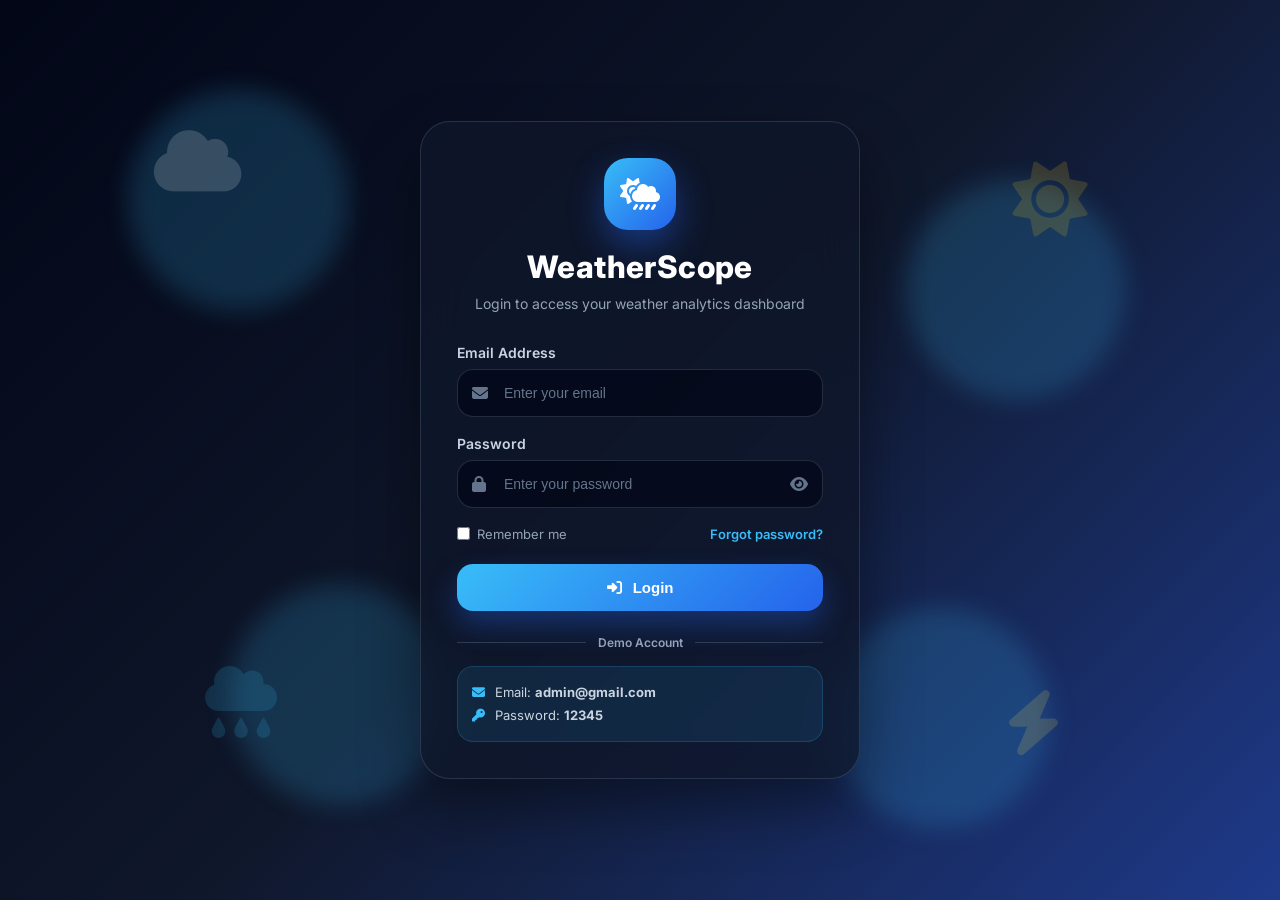
<file: index.html>
<!DOCTYPE html>
<html lang="en">

<head>
    <meta charset="UTF-8">
    <meta name="viewport" content="width=device-width, initial-scale=1.0">
    <title>Login | WeatherScope Pro</title>

    <link rel="stylesheet" href="login.css">

    <!-- Google Font -->
    <link href="https://fonts.googleapis.com/css2?family=Inter:wght@400;500;600;700;800&display=swap" rel="stylesheet">

    <!-- Font Awesome Icons -->
    <link rel="stylesheet" href="https://cdnjs.cloudflare.com/ajax/libs/font-awesome/6.5.0/css/all.min.css">
    <link rel="stylesheet" href="login.css">
    <script src="../js/login.js"></script>

</head>

<body>

    <!-- Background Animation -->
    <div class="login-bg">
        <span></span>
        <span></span>
        <span></span>
        <span></span>
    </div>

    <!-- Floating Weather Icons -->
    <div class="floating-icons">
        <i class="fa-solid fa-cloud icon-cloud"></i>
        <i class="fa-solid fa-sun icon-sun"></i>
        <i class="fa-solid fa-cloud-rain icon-rain"></i>
        <i class="fa-solid fa-bolt icon-bolt"></i>
    </div>

    <div class="login-container">

        <div class="login-card">

            <div class="logo-box">
                <div class="logo-icon">
                    <i class="fa-solid fa-cloud-sun-rain"></i>
                </div>

                <h1>WeatherScope</h1>
                <p>Login to access your weather analytics dashboard</p>
            </div>

            <form onsubmit="loginUser(event)">

                <div class="input-group">
                    <label>Email Address</label>

                    <div class="input-box">
                        <i class="fa-solid fa-envelope"></i>
                        <input type="email" id="email" placeholder="Enter your email" required>
                    </div>
                </div>

                <div class="input-group">
                    <label>Password</label>

                    <div class="input-box">
                        <i class="fa-solid fa-lock"></i>
                        <input type="password" id="password" placeholder="Enter your password" required>
                        <i class="fa-solid fa-eye password-toggle" onclick="togglePassword()"></i>
                    </div>
                </div>

                <div class="login-options">
                    <label>
                        <input type="checkbox" id="rememberMe">
                        Remember me
                    </label>

                    <a href="#" onclick="forgotPassword()">Forgot password?</a>
                </div>

                <button type="submit" class="login-btn">
                    <i class="fa-solid fa-right-to-bracket"></i>
                    Login
                </button>

                <div class="divider">
                    <span></span>
                    <p>Demo Account</p>
                    <span></span>
                </div>

                <div class="demo-box">
                    <p><i class="fa-solid fa-envelope"></i> Email: <b>admin@gmail.com</b></p>
                    <p><i class="fa-solid fa-key"></i> Password: <b>12345</b></p>
                </div>

            </form>

        </div>

    </div>

    <script src="js/login.js"></script>

</body>

</html>
</file>
<file: login.css>
* {
    margin: 0;
    padding: 0;
    box-sizing: border-box;
}

body {
    font-family: Inter, sans-serif;
    min-height: 100vh;
    background: linear-gradient(135deg, #020617, #0f172a, #1e3a8a);
    color: #e2e8f0;
    overflow: hidden;
}

/* Animated Background */
.login-bg {
    position: fixed;
    inset: 0;
    overflow: hidden;
    z-index: 0;
}

.login-bg span {
    position: absolute;
    width: 220px;
    height: 220px;
    background: rgba(56, 189, 248, 0.18);
    border-radius: 50%;
    filter: blur(12px);
    animation: floatBubble 10s infinite ease-in-out;
}

.login-bg span:nth-child(1) {
    top: 10%;
    left: 10%;
}

.login-bg span:nth-child(2) {
    top: 65%;
    left: 18%;
    animation-delay: 2s;
}

.login-bg span:nth-child(3) {
    top: 20%;
    right: 12%;
    animation-delay: 4s;
}

.login-bg span:nth-child(4) {
    bottom: 8%;
    right: 18%;
    animation-delay: 6s;
}

@keyframes floatBubble {
    0%, 100% {
        transform: translateY(0) scale(1);
    }

    50% {
        transform: translateY(-40px) scale(1.15);
    }
}

/* Floating Icons */
.floating-icons i {
    position: fixed;
    z-index: 1;
    opacity: 0.16;
    color: white;
    animation: floatingIcon 6s infinite ease-in-out;
}

.icon-cloud {
    top: 14%;
    left: 12%;
    font-size: 70px;
}

.icon-sun {
    top: 18%;
    right: 15%;
    font-size: 75px;
    color: #facc15 !important;
    animation-delay: 1.5s !important;
}

.icon-rain {
    bottom: 18%;
    left: 16%;
    font-size: 72px;
    color: #38bdf8 !important;
    animation-delay: 3s !important;
}

.icon-bolt {
    bottom: 16%;
    right: 17%;
    font-size: 65px;
    color: #fde047 !important;
    animation-delay: 4.5s !important;
}

@keyframes floatingIcon {
    0%, 100% {
        transform: translateY(0) rotate(0deg);
    }

    50% {
        transform: translateY(-25px) rotate(8deg);
    }
}

/* Login Container */
.login-container {
    position: relative;
    z-index: 2;
    min-height: 100vh;
    display: grid;
    place-items: center;
    padding: 20px;
}

.login-card {
    width: 100%;
    max-width: 440px;
    padding: 36px;
    background: rgba(15, 23, 42, 0.78);
    border: 1px solid rgba(148, 163, 184, 0.2);
    border-radius: 30px;
    backdrop-filter: blur(22px);
    box-shadow: 0 28px 60px rgba(0, 0, 0, 0.42);
    animation: cardFade 0.8s ease;
}

@keyframes cardFade {
    from {
        opacity: 0;
        transform: translateY(35px);
    }

    to {
        opacity: 1;
        transform: translateY(0);
    }
}

/* Logo */
.logo-box {
    text-align: center;
    margin-bottom: 30px;
}

.logo-icon {
    width: 72px;
    height: 72px;
    margin: 0 auto 18px;
    display: grid;
    place-items: center;
    border-radius: 24px;
    background: linear-gradient(135deg, #38bdf8, #2563eb);
    color: white;
    font-size: 32px;
    box-shadow: 0 15px 35px rgba(37, 99, 235, 0.45);
    animation: iconPulse 2.5s infinite ease-in-out;
}

@keyframes iconPulse {
    0%, 100% {
        transform: scale(1);
        box-shadow: 0 15px 35px rgba(37, 99, 235, 0.45);
    }

    50% {
        transform: scale(1.08);
        box-shadow: 0 20px 45px rgba(56, 189, 248, 0.62);
    }
}

.logo-box h1 {
    font-size: 31px;
    color: white;
    font-weight: 800;
    letter-spacing: 0.4px;
}

.logo-box p {
    margin-top: 8px;
    color: #94a3b8;
    font-size: 14px;
    line-height: 1.5;
}

/* Form */
.input-group {
    margin-bottom: 18px;
}

.input-group label {
    display: block;
    margin-bottom: 8px;
    color: #cbd5e1;
    font-size: 14px;
    font-weight: 600;
}

.input-box {
    position: relative;
}

.input-box i {
    position: absolute;
    top: 50%;
    transform: translateY(-50%);
    color: #64748b;
}

.input-box i:first-child {
    left: 15px;
}

.input-box input {
    width: 100%;
    padding: 15px 46px;
    border-radius: 16px;
    border: 1px solid rgba(148, 163, 184, 0.22);
    background: rgba(2, 6, 23, 0.7);
    color: white;
    font-size: 14px;
    outline: none;
    transition: 0.3s ease;
}

.input-box input::placeholder {
    color: #64748b;
}

.input-box input:focus {
    border-color: #38bdf8;
    box-shadow: 0 0 0 4px rgba(56, 189, 248, 0.12);
}

.password-toggle {
    right: 15px;
    cursor: pointer;
    transition: 0.3s ease;
}

.password-toggle:hover {
    color: #38bdf8;
}

/* Options */
.login-options {
    display: flex;
    align-items: center;
    justify-content: space-between;
    margin: 6px 0 22px;
    font-size: 13px;
    color: #94a3b8;
}

.login-options label {
    display: flex;
    align-items: center;
    gap: 7px;
    cursor: pointer;
}

.login-options input {
    accent-color: #38bdf8;
}

.login-options a {
    color: #38bdf8;
    text-decoration: none;
    font-weight: 600;
}

.login-options a:hover {
    text-decoration: underline;
}

/* Login Button */
.login-btn {
    width: 100%;
    padding: 15px;
    border: none;
    border-radius: 16px;
    background: linear-gradient(135deg, #38bdf8, #2563eb);
    color: white;
    font-size: 15px;
    font-weight: 800;
    cursor: pointer;
    transition: 0.3s ease;
    box-shadow: 0 14px 28px rgba(37, 99, 235, 0.35);
}

.login-btn i {
    margin-right: 7px;
}

.login-btn:hover {
    transform: translateY(-3px);
    box-shadow: 0 18px 38px rgba(56, 189, 248, 0.45);
}

.login-btn:active {
    transform: scale(0.98);
}

/* Divider */
.divider {
    display: flex;
    align-items: center;
    gap: 12px;
    margin: 24px 0 16px;
}

.divider span {
    flex: 1;
    height: 1px;
    background: rgba(148, 163, 184, 0.25);
}

.divider p {
    font-size: 12px;
    color: #94a3b8;
    font-weight: 600;
}

/* Demo Box */
.demo-box {
    padding: 14px;
    border-radius: 16px;
    background: rgba(56, 189, 248, 0.1);
    border: 1px solid rgba(56, 189, 248, 0.18);
    color: #cbd5e1;
    font-size: 13px;
    line-height: 1.8;
}

.demo-box i {
    color: #38bdf8;
    margin-right: 6px;
}

/* Toast */
.login-toast {
    position: fixed;
    top: 24px;
    right: 24px;
    background: rgba(239, 68, 68, 0.95);
    color: white;
    padding: 14px 20px;
    border-radius: 14px;
    font-size: 14px;
    font-weight: 600;
    z-index: 9999;
    box-shadow: 0 15px 35px rgba(239, 68, 68, 0.35);
    animation: toastSlide 0.4s ease;
}

.login-toast.success {
    background: rgba(34, 197, 94, 0.95);
    box-shadow: 0 15px 35px rgba(34, 197, 94, 0.35);
}

@keyframes toastSlide {
    from {
        opacity: 0;
        transform: translateX(40px);
    }

    to {
        opacity: 1;
        transform: translateX(0);
    }
}

/* Responsive */
@media (max-width: 480px) {
    body {
        overflow-y: auto;
    }

    .login-card {
        padding: 26px;
    }

    .logo-box h1 {
        font-size: 26px;
    }

    .login-options {
        flex-direction: column;
        align-items: flex-start;
        gap: 10px;
    }

    .floating-icons i {
        display: none;
    }
}
</file>
